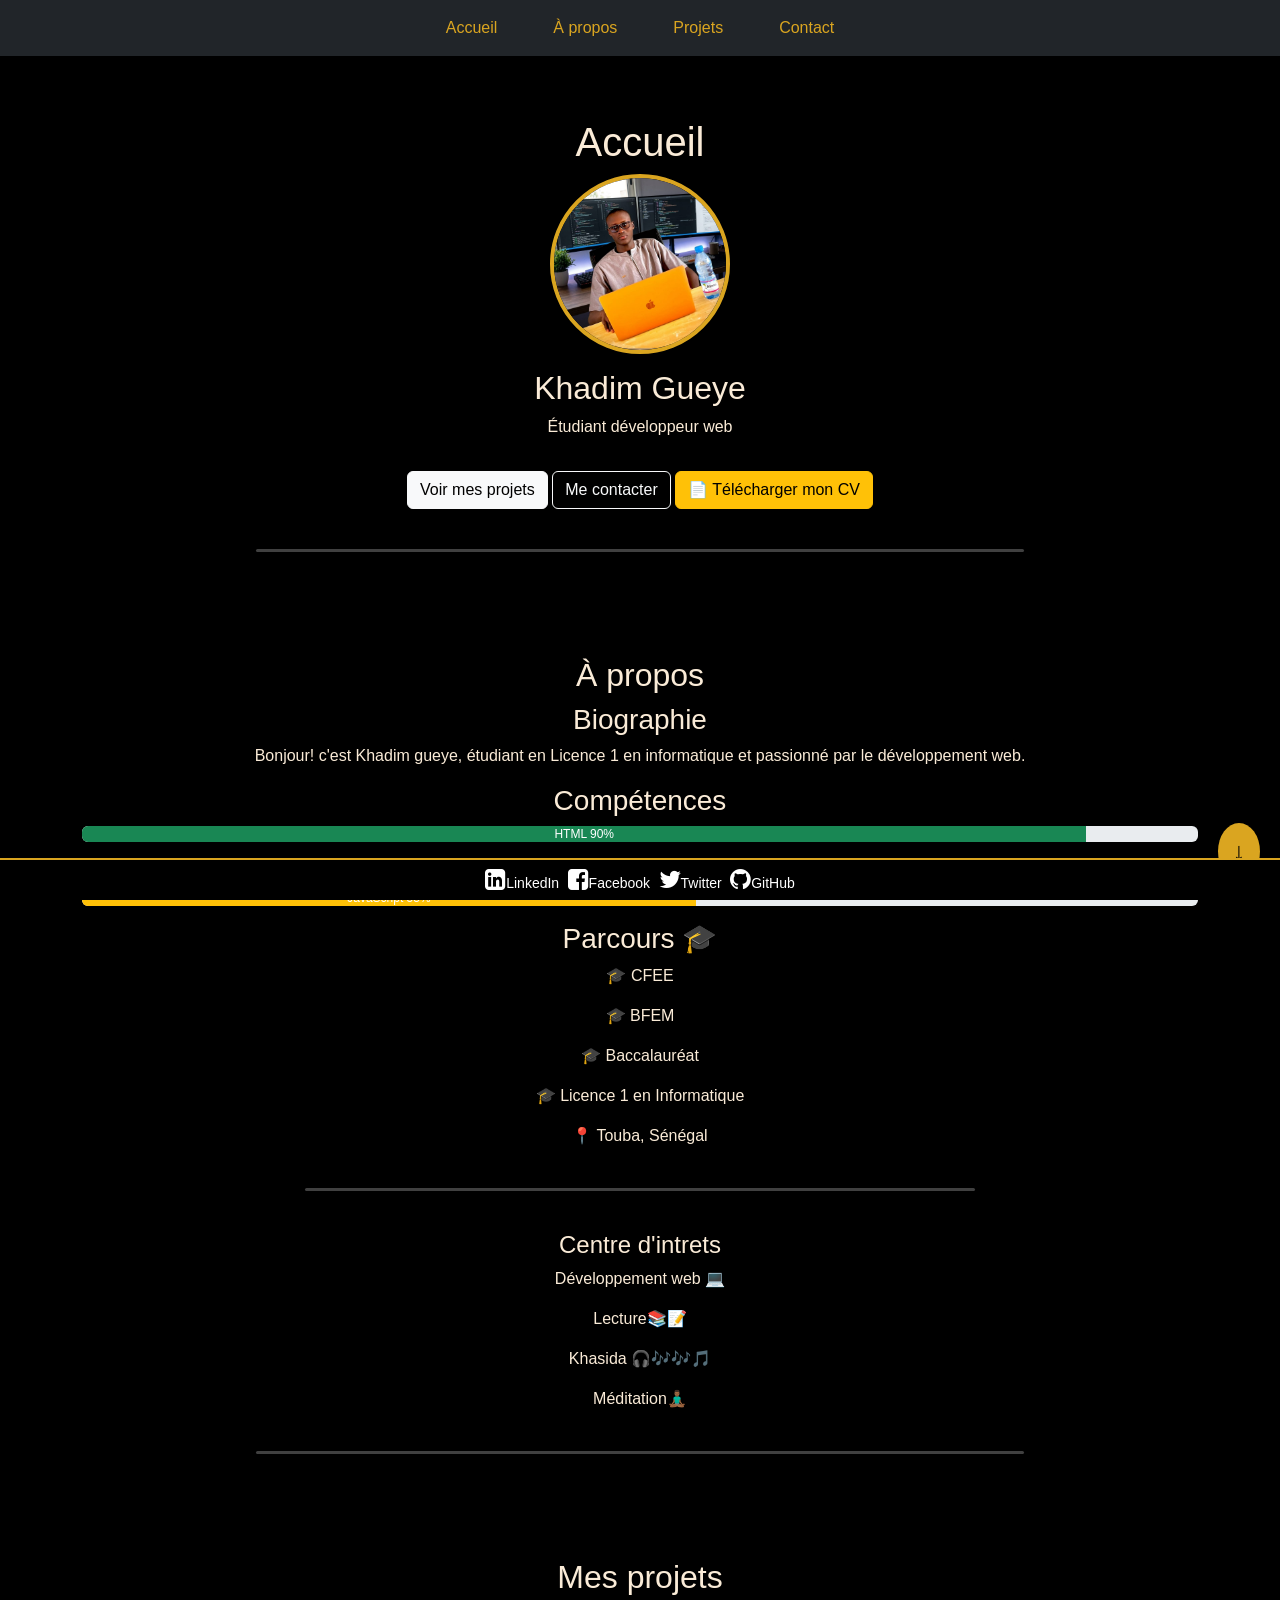
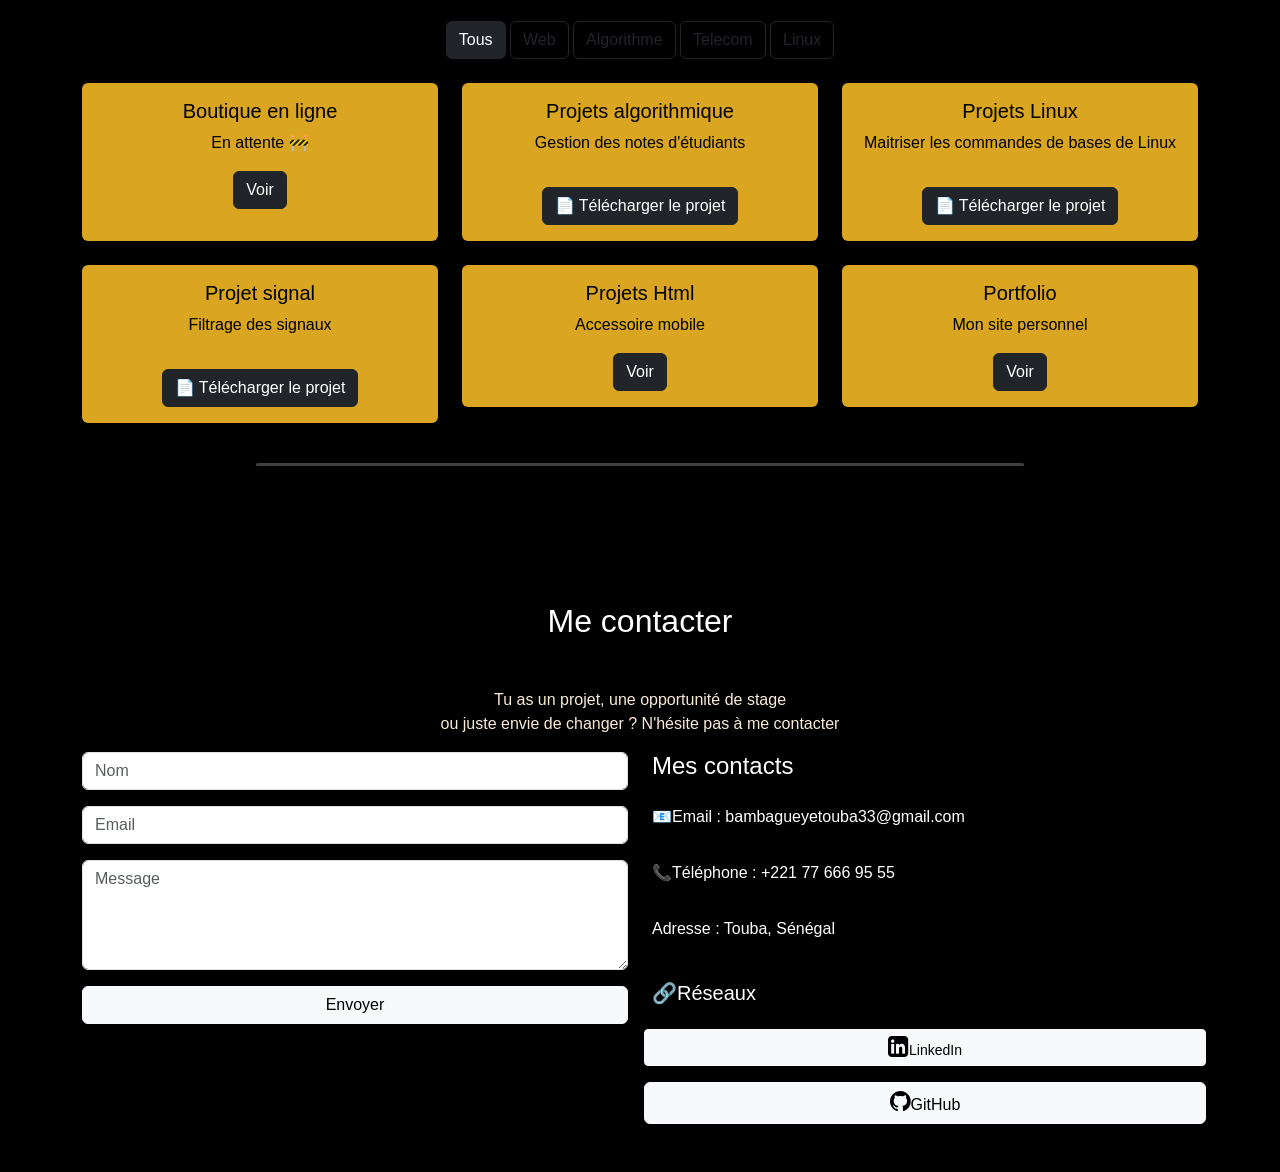
<file: index.html>
<!DOCTYPE html>
<html lang="fr">

<head>
  <meta charset="UTF-8">
  <meta name="viewport" content="width=device-width, initial-scale=1.0">

  <title>Portfolio - Khadim Gueye</title>

  <link href="https://cdn.jsdelivr.net/npm/bootstrap@5.3.3/dist/css/bootstrap.min.css" rel="stylesheet">
  <link rel="stylesheet" href="https://cdnjs.cloudflare.com/ajax/libs/font-awesome/4.7.0/css/font-awesome.min.css">
  <link rel="stylesheet" href="css/style.css">
</head>

<body>

  <!-- NAVBAR -->
  <nav class="navbar navbar-expand-lg navbar-dark bg-dark fixed-top">
    <div class="container">

      <!-- Bouton hamburger (3 traits) -->
      <button class="navbar-toggler" type="button" data-bs-toggle="collapse" data-bs-target="#navbarNav">
        <span class="navbar-toggler-icon"></span>
      </button>

      <!-- Menu -->
      <div class="collapse navbar-collapse justify-content-center" id="navbarNav">
        <ul class="navbar-nav">

          <li class="nav-item">
            <a class="nav-link" href="index.html">Accueil</a>
          </li>

          <li class="nav-item">
            <a class="nav-link" href="about.html">À propos</a>
          </li>

          <li class="nav-item">
            <a class="nav-link" href="menu.html">Projets</a>
          </li>

          <li class="nav-item">
            <a class="nav-link" href="contact.html">Contact</a>
          </li>

        </ul>
      </div>

    </div>
  </nav>

  <!-- HEADER -->
  <header id="accueil" class="text-center py-5 bg-mauve">
    <div class="container">
      <h1>Accueil</h1>
      <img src="images/ma_photo.jpg" class="photo" alt="Ma photo">

      <h2>Khadim Gueye</h2>
      <p>Étudiant développeur web</p>

      <a href="menu.html" class="btn btn-light mt-3">Voir mes projets</a>
      <a href="contact.html" class="btn btn-outline-light mt-3">Me contacter</a>
      <a href="dossiers/cvgueye.pdf" download class="btn btn-warning mt-3">
        📄 Télécharger mon CV
      </a>
    </div>
    <hr class="separator">
  </header>
  <main>
    <!-- A PROPOS -->
    <section id="propos" class="text-center py-3">
      <div class="container">

        <h2>À propos</h2>
        <h3>Biographie</h3>

        <p>
          Bonjour! c'est Khadim gueye, étudiant en Licence 1 en informatique et passionné par le développement
          web.
        </p>

        <h3>Compétences</h3>

        <div class="progress mb-3">
          <div class="progress-bar bg-success" style="width: 90%">HTML 90%</div>
        </div>

        <div class="progress mb-3">
          <div class="progress-bar bg-info" style="width: 65%">CSS 65%</div>
        </div>

        <div class="progress mb-3">
          <div class="progress-bar bg-warning" style="width: 55%">JavaScript 55%</div>
        </div>
        <div class="parcours">
          <h3>Parcours 🎓</h3>
          <p>🎓 CFEE</p>
          <p>🎓 BFEM</p>
          <p>🎓 Baccalauréat</p>
          <p>🎓 Licence 1 en Informatique</p>
          <p>📍 Touba, Sénégal</p>
          <hr class="separator">
        </div>
        <div class="cen">
          <h4>Centre d'intrets</h4>
          <p> Développement web 💻</p>
          <p> Lecture📚📝</p>
          <p> Khasida 🎧🎶🎶🎵</p>
          <p>Méditation🧘🏾‍♂️</p>
        </div>
      </div>
      <hr class="separator">
    </section>

    <!-- PROJETS -->
    <section id="projets" class="text-center py-5">
      <div class="container">

        <h2 class="text-center mb-4">Mes projets</h2>
        <div class="text-center mb-4">
          <button class="btn btn-dark filter-btn" data-filter="all">Tous</button>
          <button class="btn btn-outline-dark filter-btn" data-filter="web">Web</button>
          <button class="btn btn-outline-dark filter-btn" data-filter="algo">Algorithme</button>
          <button class="btn btn-outline-dark filter-btn" data-filter="telecom">Telecom</button>
          <button class="btn btn-outline-dark filter-btn" data-filter="linux">Linux</button>
        </div>

        <div class="row g-4">



          <article class="col-md-4 projet-card" data-category="web">
            <div class="card">
              <div class=" card-body text-center">
                <h5>Boutique en ligne</h5>
                <p>En attente 🚧</p>
                <a href="#" id="lienProjet" class="btn  btn-dark text-white">Voir</a>
                <p id="messageProjet"></p>
              </div>
            </div>
          </article>
          <article class="col-md-4 projet-card" data-category="algo">
            <div class="card">
              <div class="card-body text-center">
                <h5>Projets algorithmique</h5>
                <p>Gestion des notes d'étudiants</p>
                <a href="dossiers/rapport projet algorithme.pdf" download class="btn btn-dark mt-3">
                  📄 Télécharger le projet</a>
              </div>
            </div>
          </article>
          <article class="col-md-4 projet-card" data-category="linux">
            <div class="card">
              <div class="card-body text-center">
                <h5>Projets Linux</h5>
                <p>Maitriser les commandes de bases de Linux</p>
                <a href="dossiers/projet-linux.pdf" download class="btn btn-dark mt-3">
                  📄 Télécharger le projet</a>
              </div>
            </div>
          </article>
          <article class="col-md-4 projet-card" data-category="telecom">
            <div class="card">
              <div class="card-body text-center">
                <h5>Projet signal</h5>
                <p>Filtrage des signaux</p>
                <a href="dossers/filtrage-signaux.pdf" download class="btn btn-dark mt-3">
                  📄 Télécharger le projet</a>
              </div>
            </div>
          </article>
          <article class="col-md-4 projet-card" data-category="web">
            <div class="card">
              <div class="card-body text-center">
                <h5>Projets Html</h5>
                <p>Accessoire mobile</p>
                <a href="algo.html" class="btn btn-dark  text-white">Voir</a>
              </div>
            </div>
          </article>
          <article class="col-md-4 projet-card" data-category="web">
            <div class="card">
              <div class="card-body text-center">
                <h5>Portfolio</h5>
                <p>Mon site personnel</p>
                <a href="index.html" class="btn  btn-dark text-white">Voir</a>
              </div>
            </div>
          </article>

        </div>

      </div>
      <hr class="separator">
    </section>

    <!-- CONTACT -->
    <section id="contact" class="bg-mauve py-5">
      <div class="container">

        <h2 class="text-center text-white mb-5">Me contacter</h2>
        <p class="text-center">Tu as un projet, une opportunité de stage<br> ou juste envie de changer ?
          N'hésite pas à
          me contacter
        </p>
        <div class="row g-4">

          <div class="col-md-6">
            <form id="formulaire">

              <input type="text" name="nom" class="form-control mb-3" placeholder="Nom" required>

              <input type="email" name="email" class="form-control mb-3" placeholder="Email" required>

              <textarea class="form-control mb-3" rows="4" placeholder="Message"></textarea>

              <button class="btn btn-light w-100">Envoyer</button>

            </form>
          </div>

          <aside class="col-md-6 text-white">
            <div class="row g-3">
              <h4>Mes contacts</h4>
              <p>📧Email : bambagueyetouba33@gmail.com</p>
              <p>📞Téléphone : +221 77 666 95 55</p>
              <p>Adresse : Touba, Sénégal</p>

              <h5 class="mt-4">🔗Réseaux</h5>

              <a href="https://www.linkedin.com/in/bamba-gueye-255bb1331/" target="_blank"
                class="btn btn-light btn-sm"><i style="font-size:24px" class="fa">&#xf08c;</i>LinkedIn</a>
              <a href="https://github.com/chiehouna59-cmyk" class="btn btn-light" target="_blank"><i
                  style="font-size:24px" class="fa">&#xf09b;</i>GitHub</a>

            </div>

          </aside>
        </div>
      </div>
    </section>
    <a href="#contact" class="scroll-down">↓</a>
  </main>
  <footer class="footer">
    <div class="socials">
      <a href="https://www.linkedin.com/in/bamba-gueye-255bb1331/" target="_blank"> <i style="font-size:24px"
          class="fa">&#xf08c;</i>LinkedIn</a>
      <a href="https://www.facebook.com" target="_blank"><i style="font-size:24px" class="fa">&#xf082;</i>Facebook</a>
      <a href="https://www.twitter.com" target="_blank"><i style="font-size:24px" class="fa">&#xf099;</i>Twitter</a>
      <a href="https://github.com/chiehouna59-cmyk" target="_blank"><i style="font-size:24px"
          class="fa">&#xf09b;</i>GitHub</a>
    </div>
  </footer>
  <script src="
  https://cdn.jsdelivr.net/npm/bootstrap@5.3.3/dist/js/bootstrap.bundle.min.js"></script>
  <script src="js/script.js"></script>
</body>

</html>
</file>
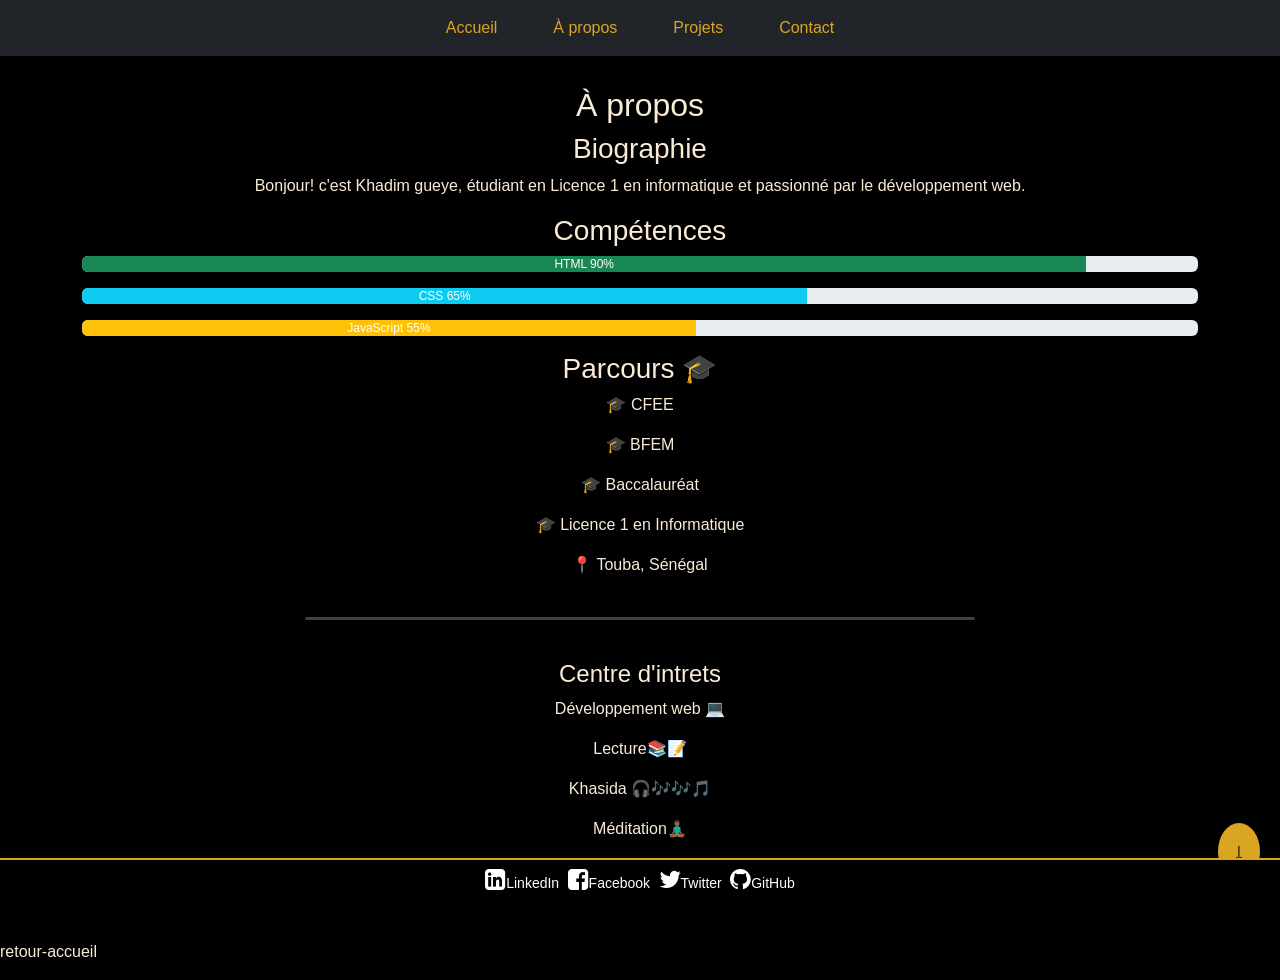
<file: about.html>
<!DOCTYPE html>
<html lang="fr">

<head>
  <meta charset="UTF-8">
  <meta name="viewport" content="width=device-width, initial-scale=1.0">

  <title>Portfolio - Khadim Gueye</title>

  <link href="https://cdn.jsdelivr.net/npm/bootstrap@5.3.3/dist/css/bootstrap.min.css" rel="stylesheet">
  <link rel="stylesheet" href="https://cdnjs.cloudflare.com/ajax/libs/font-awesome/4.7.0/css/font-awesome.min.css">
  <link rel="stylesheet" href="css/style.css">
</head>

<body>

  <!-- NAVBAR -->
  <nav class="navbar navbar-expand-lg navbar-dark bg-dark fixed-top">
    <div class="container">

      <!-- Bouton hamburger (3 traits) -->
      <button class="navbar-toggler" type="button" data-bs-toggle="collapse" data-bs-target="#navbarNav">
        <span class="navbar-toggler-icon"></span>
      </button>

      <!-- Menu -->
      <div class="collapse navbar-collapse justify-content-center" id="navbarNav">
        <ul class="navbar-nav">

          <li class="nav-item">
            <a class="nav-link" href="index.html">Accueil</a>
          </li>

          <li class="nav-item">
            <a class="nav-link" href="about.html">À propos</a>
          </li>

          <li class="nav-item">
            <a class="nav-link" href="menu.html">Projets</a>
          </li>

          <li class="nav-item">
            <a class="nav-link" href="contact.html">Contact</a>
          </li>

        </ul>
      </div>

    </div>
  </nav>
  <!-- A PROPOS -->
  <section id="propos" class="text-center py-3">
    <div class="container">

      <h2>À propos</h2>
      <h3>Biographie</h3>

      <p>
        Bonjour! c'est Khadim gueye, étudiant en Licence 1 en informatique et passionné par le développement
        web.
      </p>

      <h3>Compétences</h3>

      <div class="progress mb-3">
        <div class="progress-bar bg-success" style="width: 90%">HTML 90%</div>
      </div>

      <div class="progress mb-3">
        <div class="progress-bar bg-info" style="width: 65%">CSS 65%</div>
      </div>

      <div class="progress mb-3">
        <div class="progress-bar bg-warning" style="width: 55%">JavaScript 55%</div>
      </div>
      <div class="parcours">
        <h3>Parcours 🎓</h3>
        <p>🎓 CFEE</p>
        <p>🎓 BFEM</p>
        <p>🎓 Baccalauréat</p>
        <p>🎓 Licence 1 en Informatique</p>
        <p>📍 Touba, Sénégal</p>
        <hr class="separator">
      </div>
      <div class="cen">
        <h4>Centre d'intrets</h4>
        <p> Développement web 💻</p>
        <p> Lecture📚📝</p>
        <p> Khasida 🎧🎶🎶🎵</p>
        <p>Méditation🧘🏾‍♂️</p>
      </div>
    </div>
    <hr class="separator">
  </section>

  <a href="index.html" class="scroll-down">↓</a>
  <p>retour-accueil</p>
  <footer class="footer">
    <div class="socials">
      <a href="https://www.linkedin.com/in/bamba-gueye-255bb1331/" target="_blank"> <i style="font-size:24px"
          class="fa">&#xf08c;</i>LinkedIn</a>
      <a href="https://www.facebook.com" target="_blank"><i style="font-size:24px" class="fa">&#xf082;</i>Facebook</a>
      <a href="https://www.twitter.com" target="_blank"><i style="font-size:24px" class="fa">&#xf099;</i>Twitter</a>
      <a href="https://github.com/chiehouna59-cmyk" target="_blank"><i style="font-size:24px"
          class="fa">&#xf09b;</i>GitHub</a>
    </div>
  </footer>
  <script src="
  https://cdn.jsdelivr.net/npm/bootstrap@5.3.3/dist/js/bootstrap.bundle.min.js"></script>
  <script src="js/script.js"></script>
</body>

</html>
</file>
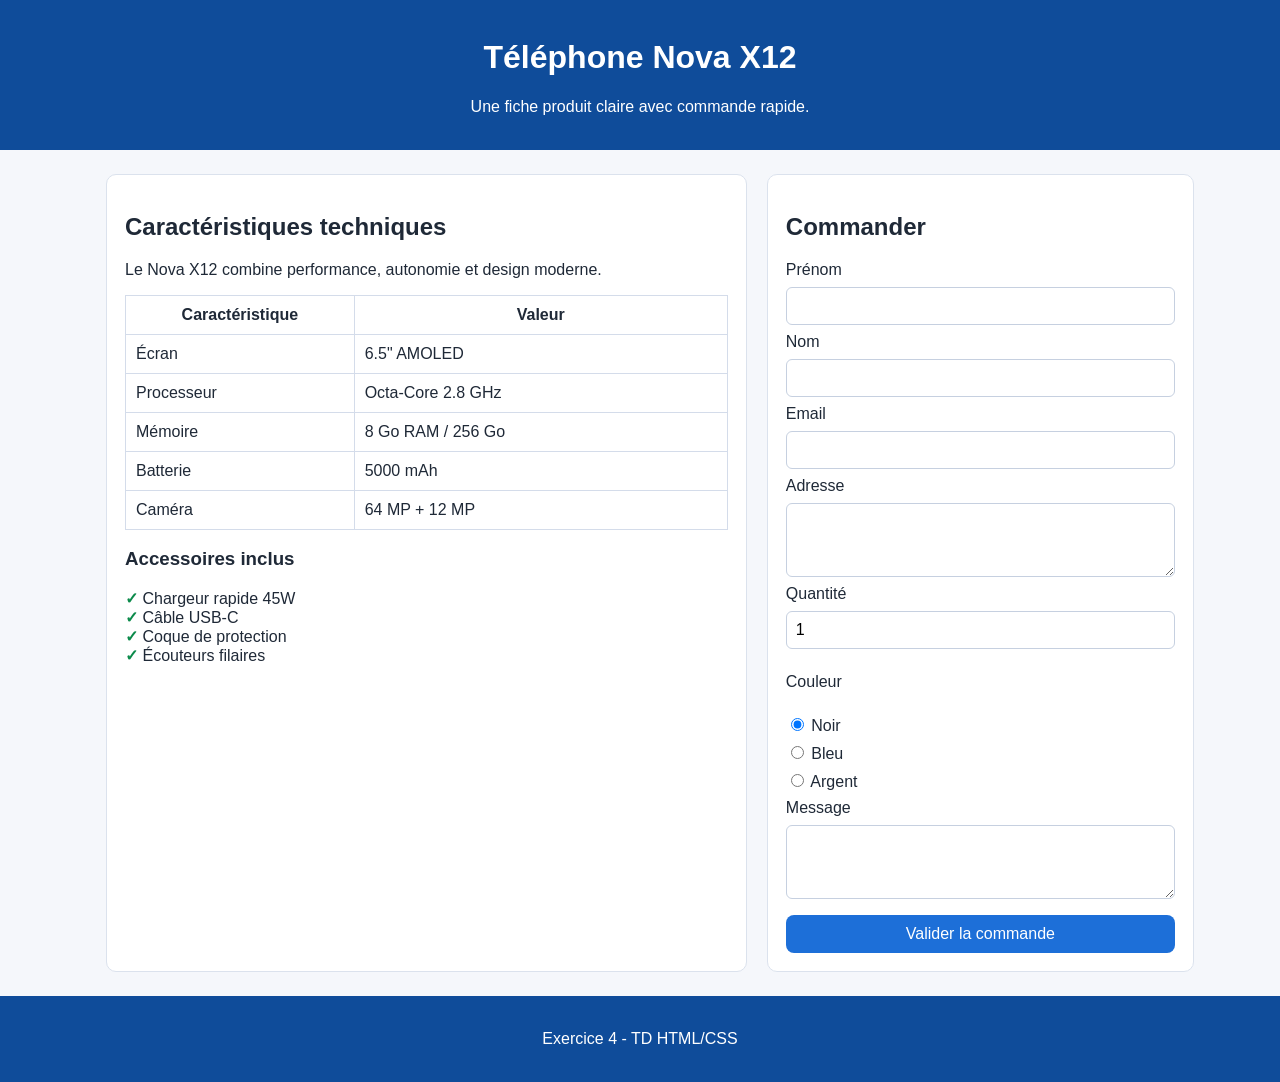
<file: algo.html>
<!DOCTYPE html>
<html lang="fr">

<head>
    <meta charset="UTF-8">
    <meta name="viewport" content="width=device-width, initial-scale=1.0">
    <title>Page produit</title>
    <link rel="stylesheet" href="css/algo.css">
</head>

<body>
    <header>
        <h1>Téléphone Nova X12</h1>
        <p>Une fiche produit claire avec commande rapide.</p>
    </header>

    <main>
        <div class="layout">
            <section class="infos">
                <h2>Caractéristiques techniques</h2>
                <p>Le Nova X12 combine performance, autonomie et design moderne.</p>

                <table class="specs">
                    <thead>
                        <tr>
                            <th>Caractéristique</th>
                            <th>Valeur</th>
                        </tr>
                    </thead>
                    <tbody>
                        <tr>
                            <td>Écran</td>
                            <td>6.5" AMOLED</td>
                        </tr>
                        <tr>
                            <td>Processeur</td>
                            <td>Octa-Core 2.8 GHz</td>
                        </tr>
                        <tr>
                            <td>Mémoire</td>
                            <td>8 Go RAM / 256 Go</td>
                        </tr>
                        <tr>
                            <td>Batterie</td>
                            <td>5000 mAh</td>
                        </tr>
                        <tr>
                            <td>Caméra</td>
                            <td>64 MP + 12 MP</td>
                        </tr>
                    </tbody>
                </table>

                <h3>Accessoires inclus</h3>
                <ul class="accessoires">
                    <li>Chargeur rapide 45W</li>
                    <li>Câble USB-C</li>
                    <li>Coque de protection</li>
                    <li>Écouteurs filaires</li>
                </ul>
            </section>

            <aside class="commande">
                <h2>Commander</h2>
                <form action="#" method="post">
                    <label for="prenom">Prénom</label>
                    <input type="text" id="prenom" name="prenom" required>

                    <label for="nom">Nom</label>
                    <input type="text" id="nom" name="nom" required>

                    <label for="email">Email</label>
                    <input type="email" id="email" name="email" required>

                    <label for="adresse">Adresse</label>
                    <textarea id="adresse" name="adresse" rows="3"></textarea>

                    <label for="quantite">Quantité</label>
                    <input type="number" id="quantite" name="quantite" min="1" value="1">

                    <p>Couleur</p>
                    <label><input type="radio" name="couleur" value="noir" checked> Noir</label>
                    <label><input type="radio" name="couleur" value="bleu"> Bleu</label>
                    <label><input type="radio" name="couleur" value="argent"> Argent</label>

                    <label for="message">Message</label>
                    <textarea id="message" name="message" rows="3"></textarea>

                    <button type="submit">Valider la commande</button>
                </form>
            </aside>
        </div>
    </main>

    <footer>
        <p>Exercice 4 - TD HTML/CSS</p>
    </footer>
</body>

</html>
</file>
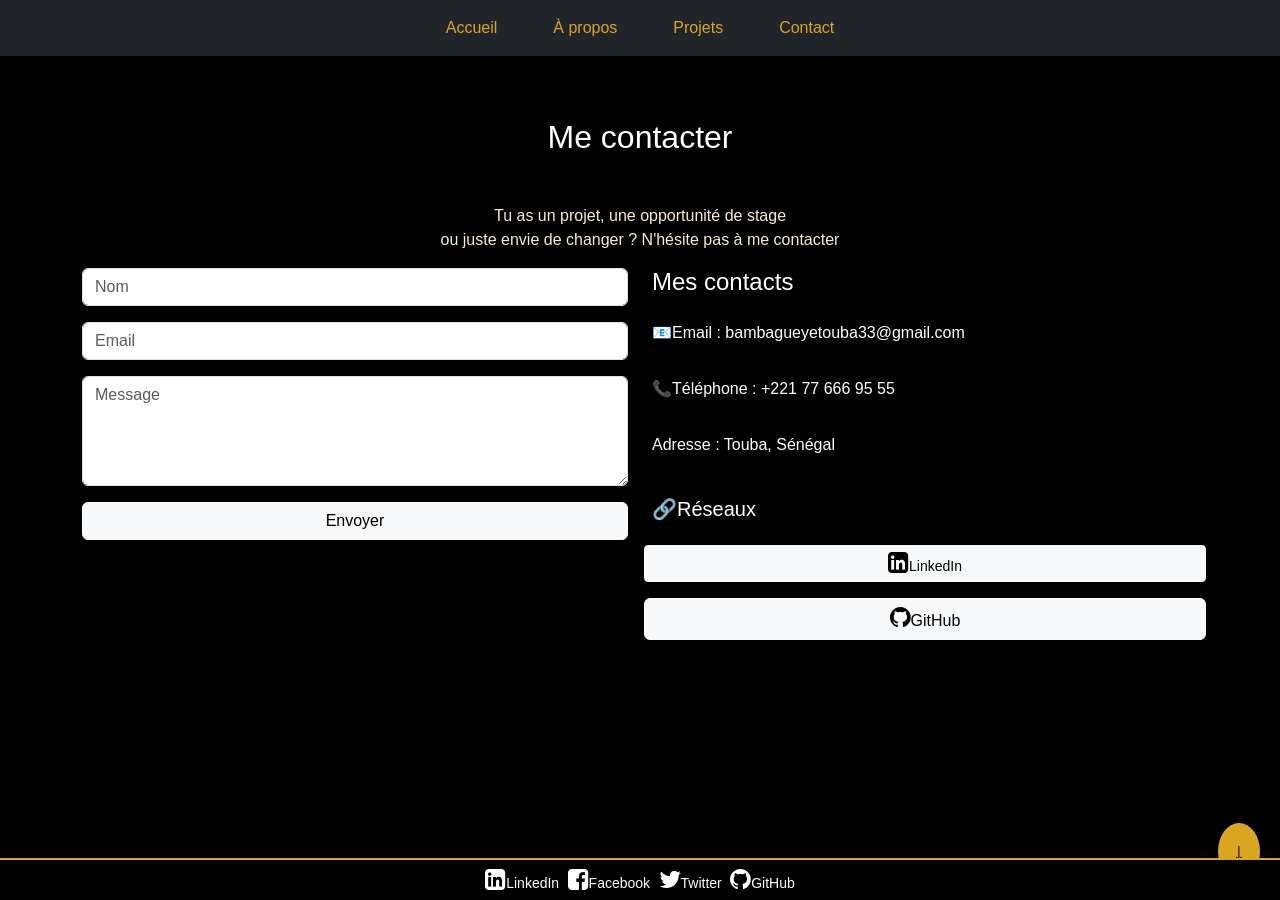
<file: contact.html>
<!DOCTYPE html>
<html lang="en">

<head>
  <meta charset="UTF-8">
  <meta name="viewport" content="width=device-width, initial-scale=1.0">
  <!-- CSS Bootstrap -->
  <link href="https://cdn.jsdelivr.net/npm/bootstrap@5.3.3/dist/css/bootstrap.min.
css" rel="stylesheet">
  <link rel="stylesheet" href="https://cdnjs.cloudflare.com/ajax/libs/font-awesome/4.7.0/css/font-awesome.min.css">
  <link rel="stylesheet" href="css/style.css">
</head>

<body>

  <!-- NAVBAR -->
  <nav class="navbar navbar-expand-lg navbar-dark bg-dark fixed-top">
    <div class="container">

      <!-- Bouton hamburger (3 traits) -->
      <button class="navbar-toggler" type="button" data-bs-toggle="collapse" data-bs-target="#navbarNav">
        <span class="navbar-toggler-icon"></span>
      </button>

      <!-- Menu -->
      <div class="collapse navbar-collapse justify-content-center" id="navbarNav">
        <ul class="navbar-nav">

          <li class="nav-item">
            <a class="nav-link" href="index.html">Accueil</a>
          </li>

          <li class="nav-item">
            <a class="nav-link" href="about.html">À propos</a>
          </li>

          <li class="nav-item">
            <a class="nav-link" href="menu.html">Projets</a>
          </li>

          <li class="nav-item">
            <a class="nav-link" href="contact.html">Contact</a>
          </li>

        </ul>
      </div>

    </div>
  </nav>
  <!-- CONTACT -->
  <section id="contact" class="bg-mauve py-5">
    <div class="container">

      <h2 class="text-center text-white mb-5">Me contacter</h2>
      <p class="text-center">Tu as un projet, une opportunité de stage<br> ou juste envie de changer ? N'hésite pas à
        me contacter
      </p>
      <div class="row g-4">

        <div class="col-md-6">
          <form id="formulaire">

            <input type="text" name="nom" class="form-control mb-3" placeholder="Nom" required>

            <input type="email" name="email" class="form-control mb-3" placeholder="Email" required>

            <textarea class="form-control mb-3" rows="4" placeholder="Message"></textarea>

            <button class="btn btn-light w-100">Envoyer</button>

          </form>
        </div>
        <aside class="col-md-6 text-white">
          <div class="row g-3">
            <h4>Mes contacts</h4>
            <p>📧Email : bambagueyetouba33@gmail.com</p>
            <p>📞Téléphone : +221 77 666 95 55</p>
            <p>Adresse : Touba, Sénégal</p>
            <h5 class="mt-4">🔗Réseaux</h5>
            <a href="https://www.linkedin.com/in/bamba-gueye-255bb1331/" target="_blank" class="btn btn-light btn-sm"><i
                style="font-size:24px" class="fa">&#xf08c;</i>LinkedIn</a>
            <a href="https://github.com/chiehouna59-cmyk" class="btn btn-light" target="_blank"><i
                style="font-size:24px" class="fa">&#xf09b;</i>GitHub</a>

          </div>

        </aside>
      </div>
    </div>
  </section>
  <a href="#contact" class="scroll-down">↓</a>
  </main>
  <footer class="footer">
    <div class="socials">
      <a href="https://www.linkedin.com/in/bamba-gueye-255bb1331/" target="_blank"> <i style="font-size:24px"
          class="fa">&#xf08c;</i>LinkedIn</a>
      <a href="https://www.facebook.com" target="_blank"><i style="font-size:24px" class="fa">&#xf082;</i>Facebook</a>
      <a href="https://www.twitter.com" target="_blank"><i style="font-size:24px" class="fa">&#xf099;</i>Twitter</a>
      <a href="https://github.com/chiehouna59-cmyk" target="_blank"><i style="font-size:24px"
          class="fa">&#xf09b;</i>GitHub</a>
    </div>
  </footer>
  <script src="
  https://cdn.jsdelivr.net/npm/bootstrap@5.3.3/dist/js/bootstrap.bundle.min.js"></script>
  <script src="js/script.js"></script>
</body>

</html>
</file>
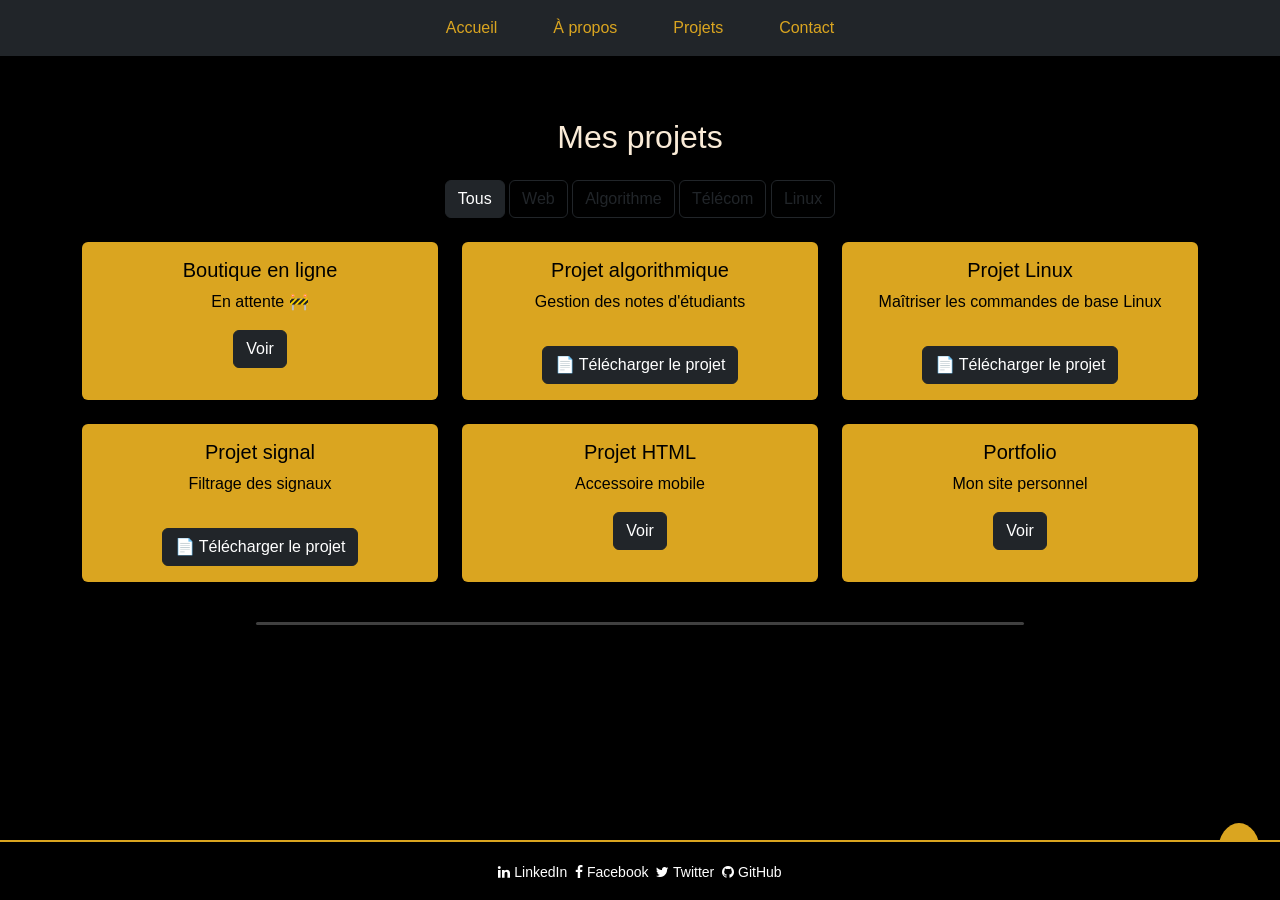
<file: menu.html>
<!DOCTYPE html>
<html lang="fr">

<head>
    <meta charset="UTF-8">
    <meta name="viewport" content="width=device-width, initial-scale=1.0">

    <title>Portfolio - Khadim Gueye</title>

    <link href="https://cdn.jsdelivr.net/npm/bootstrap@5.3.3/dist/css/bootstrap.min.css" rel="stylesheet">
    <link rel="stylesheet" href="https://cdnjs.cloudflare.com/ajax/libs/font-awesome/4.7.0/css/font-awesome.min.css">
    <link rel="stylesheet" href="css/style.css">
</head>

<body>

    <!-- NAVBAR -->
    <nav class="navbar navbar-expand-lg navbar-dark bg-dark fixed-top">
        <div class="container">

            <!-- Bouton hamburger (3 traits) -->
            <button class="navbar-toggler" type="button" data-bs-toggle="collapse" data-bs-target="#navbarNav">
                <span class="navbar-toggler-icon"></span>
            </button>

            <!-- Menu -->
            <div class="collapse navbar-collapse justify-content-center" id="navbarNav">
                <ul class="navbar-nav">

                    <li class="nav-item">
                        <a class="nav-link" href="index.html">Accueil</a>
                    </li>

                    <li class="nav-item">
                        <a class="nav-link" href="about.html">À propos</a>
                    </li>

                    <li class="nav-item">
                        <a class="nav-link" href="menu.html">Projets</a>
                    </li>

                    <li class="nav-item">
                        <a class="nav-link" href="contact.html">Contact</a>
                    </li>

                </ul>
            </div>

        </div>
    </nav>

    <!-- PROJETS -->
    <section id="projets" class="text-center py-5">
        <div class="container">

            <h2 class="text-center mb-4">Mes projets</h2>

            <div class="text-center mb-4">
                <button class="btn btn-dark filter-btn" data-filter="all">Tous</button>
                <button class="btn btn-outline-dark filter-btn" data-filter="web">Web</button>
                <button class="btn btn-outline-dark filter-btn" data-filter="algo">Algorithme</button>
                <button class="btn btn-outline-dark filter-btn" data-filter="telecom">Télécom</button>
                <button class="btn btn-outline-dark filter-btn" data-filter="linux">Linux</button>
            </div>

            <div class="row g-4">

                <!-- Projet 1 -->
                <article class="col-12 col-sm-6 col-md-4 projet-card" data-category="web">
                    <div class="card h-100">
                        <div class="card-body text-center">
                            <h5>Boutique en ligne</h5>
                            <p>En attente 🚧</p>
                            <a href="#" id="lienProjet" class="btn btn-dark text-white">Voir</a>
                            <p id="messageProjet"></p>
                        </div>
                    </div>
                </article>

                <!-- Projet 2 -->
                <article class="col-12 col-sm-6 col-md-4 projet-card" data-category="algo">
                    <div class="card h-100">
                        <div class="card-body text-center">
                            <h5>Projet algorithmique</h5>
                            <p>Gestion des notes d'étudiants</p>
                            <a href="dossiers/rapport projet algorithme.pdf" download class="btn btn-dark mt-3">
                                📄 Télécharger le projet
                            </a>
                        </div>
                    </div>
                </article>

                <!-- Projet 3 -->
                <article class="col-12 col-sm-6 col-md-4 projet-card" data-category="linux">
                    <div class="card h-100">
                        <div class="card-body text-center">
                            <h5>Projet Linux</h5>
                            <p>Maîtriser les commandes de base Linux</p>
                            <a href="dossiers/projet-linux.pdf" download class="btn btn-dark mt-3">
                                📄 Télécharger le projet
                            </a>
                        </div>
                    </div>
                </article>

                <!-- Projet 4 -->
                <article class="col-12 col-sm-6 col-md-4 projet-card" data-category="telecom">
                    <div class="card h-100">
                        <div class="card-body text-center">
                            <h5>Projet signal</h5>
                            <p>Filtrage des signaux</p>
                            <a href="dossiers/filtrage-signaux.pdf" download class="btn btn-dark mt-3">
                                📄 Télécharger le projet
                            </a>
                        </div>
                    </div>
                </article>

                <!-- Projet 5 -->
                <article class="col-12 col-sm-6 col-md-4 projet-card" data-category="web">
                    <div class="card h-100">
                        <div class="card-body text-center">
                            <h5>Projet HTML</h5>
                            <p>Accessoire mobile</p>
                            <a href="algo.html" class="btn btn-dark text-white">Voir</a>
                        </div>
                    </div>
                </article>

                <!-- Projet 6 -->
                <article class="col-12 col-sm-6 col-md-4 projet-card" data-category="web">
                    <div class="card h-100">
                        <div class="card-body text-center">
                            <h5>Portfolio</h5>
                            <p>Mon site personnel</p>
                            <a href="index.html" class="btn btn-dark text-white">Voir</a>
                        </div>
                    </div>
                </article>

            </div>

        </div>

        <hr class="separator">
    </section>

    <!-- Bouton descendre -->
    <a href="#contact" class="scroll-down">↓</a>

    <!-- FOOTER -->
    <footer class="footer text-center py-3">
        <div class="socials">

            <a href="https://www.linkedin.com/in/bamba-gueye-255bb1331/" target="_blank">
                <i class="fa fa-linkedin"></i> LinkedIn
            </a>

            <a href="https://www.facebook.com" target="_blank">
                <i class="fa fa-facebook"></i> Facebook
            </a>

            <a href="https://www.twitter.com" target="_blank">
                <i class="fa fa-twitter"></i> Twitter
            </a>

            <a href="https://github.com/chiehouna59-cmyk" target="_blank">
                <i class="fa fa-github"></i> GitHub
            </a>

        </div>
    </footer>

    <!-- JS -->
    <script src="https://cdn.jsdelivr.net/npm/bootstrap@5.3.3/dist/js/bootstrap.bundle.min.js"></script>
    <script src="js/script1.js"></script>
</file>
<file: css/style.css>
body {
    background-color: black;
    color: antiquewhite;
    padding-top: 70px;
    font-family: 'Poppins', sans-serif;
}

/* Navbar */
.navbar-nav {
    gap: 40px;
}

.nav-link {
    color: goldenrod !important;
}

/* Header */
.bg-mauve {
    background-color: black;
}

/* Photo */
.photo {
    width: 180px;
    height: 180px;
    border-radius: 50%;
    border: 4px solid goldenrod;
    margin-bottom: 15px;
}

#projets {
    display: flex;
    flex-direction: column;
    justify-content: flex-start;
}

/* Cards */
.card {
    background: goldenrod;
    color: black;
    border: none;
}

/* Boutons */
.btn:hover {
    background: goldenrod;
    color: black;
}

.scroll-down {
    position: fixed;
    bottom: 20px;
    right: 20px;
    background: goldenrod;
    color: black;
    font-size: 25px;
    padding: 10px 15px;
    border-radius: 50%;
    text-decoration: none;
    animation: bounce 1.5s infinite;
}

/* Animation */
@keyframes bounce {

    0%,
    100% {
        transform: translateY(0);
    }

    50% {
        transform: translateY(10px);
    }
}

.footer {
    position: fixed;
    bottom: 0;
    width: 100%;
    background: #000;
    color: goldenrod;
    text-align: center;
    padding: 5px;
    border-top: 2px solid goldenrod;
}



.socials {
    margin-top: 2px;
}

.socials a {
    color: white;
    margin: 0 2px;
    text-decoration: none;
    font-size: 14px;
}

.socials a:hover {
    color: goldenrod;
}

.separator {
    width: 60%;
    margin: 40px auto;
    border: none;
    height: 3px;
    background-color: white;
    border-radius: 5px;
}

#messageProjet {
    color: red;
    margin-top: 10px;
}
</file>
<file: css/algo.css>
* {
    box-sizing: border-box;
}

body {
    margin: 0;
    font-family: Arial, sans-serif;
    background: #f5f7fb;
    color: #1f2937;
}

header,
footer {
    text-align: center;
    padding: 18px;
    background: #0f4c9a;
    color: #fff;
}

main {
    max-width: 1100px;
    margin: 24px auto;
    padding: 0 16px;
}

.layout {
    display: flex;
    gap: 20px;
}

.infos {
    flex: 0 0 60%;
    background: #fff;
    border: 1px solid #dbe2ed;
    border-radius: 10px;
    padding: 18px;
}

.commande {
    flex: 0 0 40%;
    align-self: flex-start;
    position: sticky;
    top: 16px;
    background: #fff;
    border: 1px solid #dbe2ed;
    border-radius: 10px;
    padding: 18px;
}

.specs {
    width: 100%;
    border-collapse: collapse;
    margin-bottom: 16px;
}

.specs th,
.specs td {
    border: 1px solid #d4dcea;
    padding: 10px;
}

.specs th:first-child,
.specs td:first-child {
    width: 38%;
}

.specs th:last-child,
.specs td:last-child {
    width: 62%;
}

.accessoires {
    list-style: none;
    padding-left: 0;
}

.accessoires li::before {
    content: "✓ ";
    color: #0b8a4a;
    font-weight: 700;
}

form {
    display: flex;
    flex-direction: column;
    gap: 8px;
}

input,
textarea,
button {
    font: inherit;
}

input,
textarea {
    border: 1px solid #c6d0e0;
    border-radius: 6px;
    padding: 9px;
}

button {
    margin-top: 8px;
    border: none;
    background: #1d6fd8;
    color: #fff;
    border-radius: 8px;
    padding: 10px 14px;
    cursor: pointer;
}

button:hover {
    background: #145ab3;
}

@media (max-width: 768px) {
    .layout {
        flex-direction: column;
    }

    .infos,
    .commande {
        flex-basis: auto;
        position: static;
    }
}
</file>
